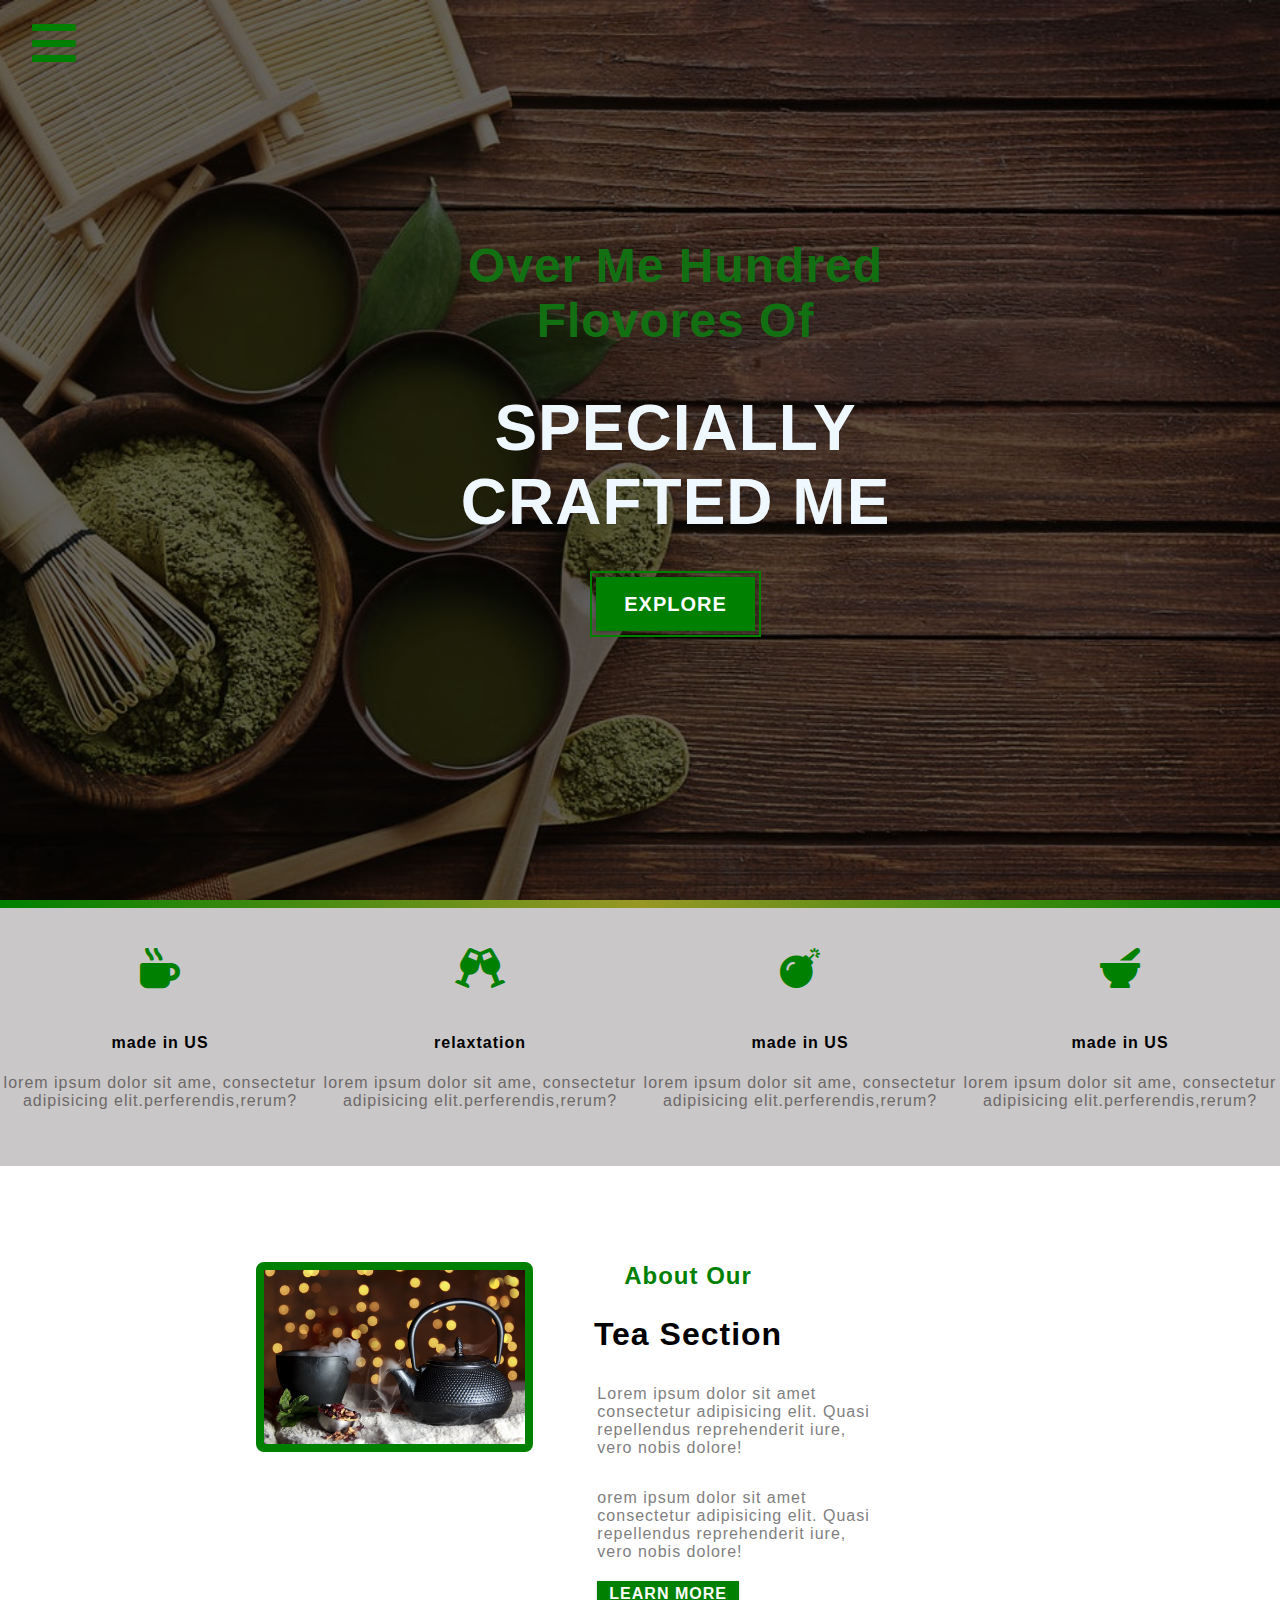
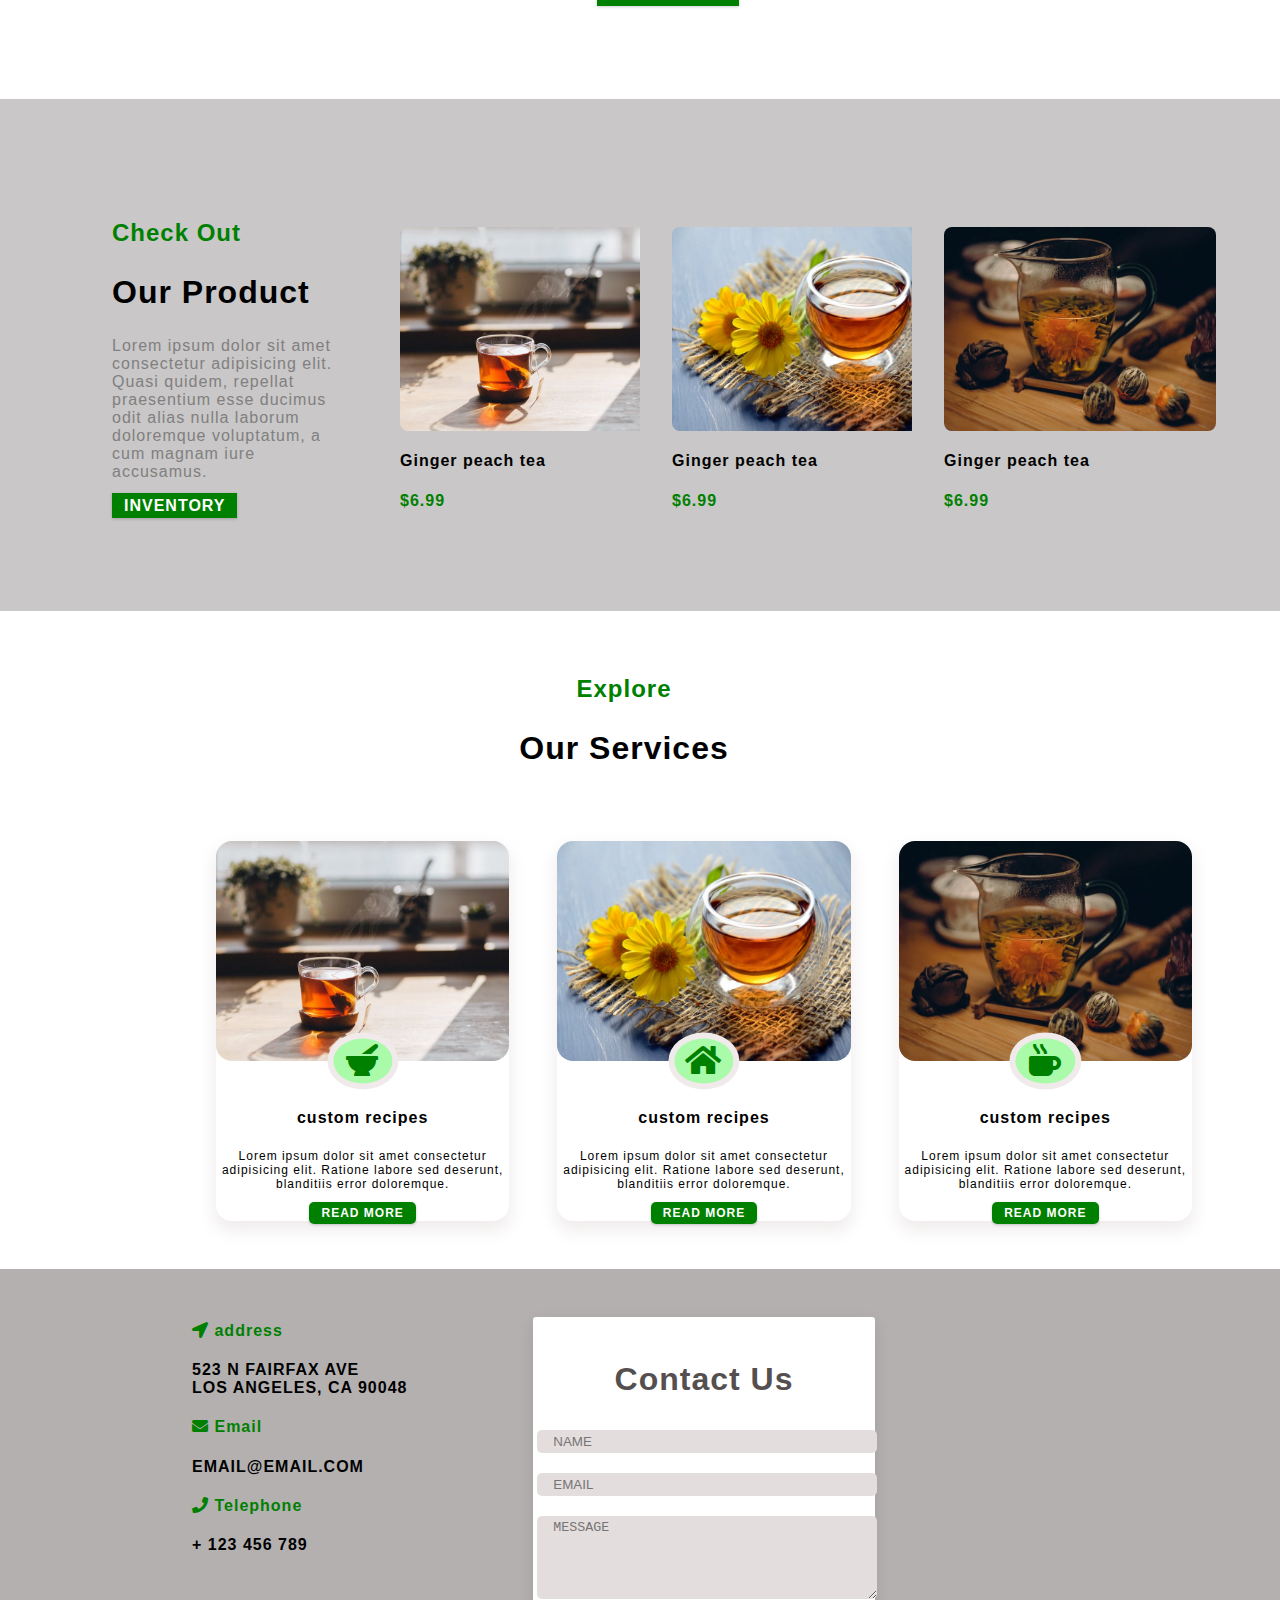
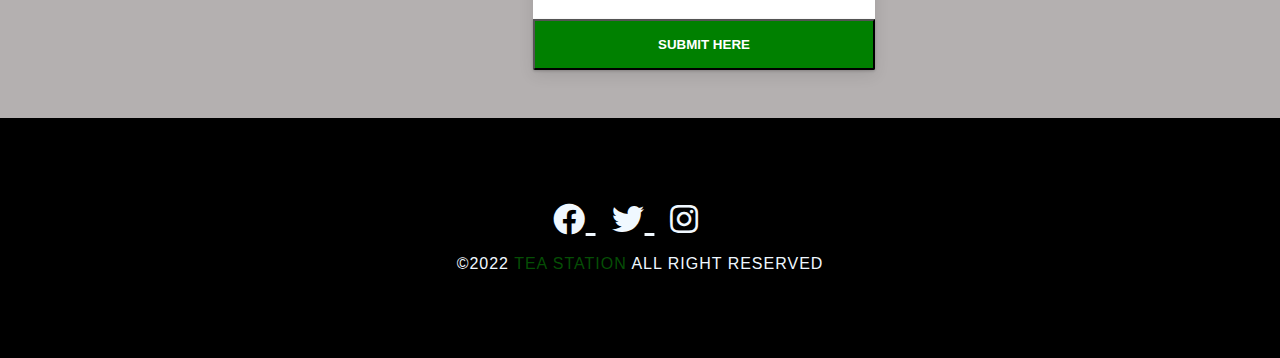
<file: index.html>
<!DOCTYPE html>
<html lang="en">
<head>
    <meta charset="UTF-8">
    <meta http-equiv="X-UA-Compatible" content="IE=edge">
    <meta name="viewport" content="width=device-width, initial-scale=1.0">
    <title>Tea|| Station product</title>
    <link rel="stylesheet" href="https://pro.fontawesome.com/releases/v5.10.0/css/all.css" integrity="sha384-AYmEC3Yw5cVb3ZcuHtOA93w35dYTsvhLPVnYs9eStHfGJvOvKxVfELGroGkvsg+p" crossorigin="anonymous"/>
    <link href="https://cdnjs.cloudflare.com/ajax/libs/font-awesome/5.13.0/css/all.min.css" rel="stylesheet">
    <link rel="stylesheet" href="css/style.css">
</head>
<body>
   <!-- navabr -->
   
   <div id="nav-btn" class="nav-btn">
       <span class="slide">
        <a href="#" onclick="openBtn()">
           <i class ="fas fa-bars"></i></a>
       </span >
       <nav id="navbar"class="navbar">
        
         <a href="#"  class="close" onclick="closeBtn()">
            <i class ="fas fa-times"></i></a>
        <ul class="nav-link">
            <li><a href="index.html" class="navlinks">home</a></li>
            <li><a href="skill.html" class="navlinks">skill</a></li>
            <li><a href="about.html" class="navlinks">about</a></li>
            <li><a href="product.html" class="navlinks">product</a></li>
        </ul>

       </nav>
   </div>
  
    <!-- end of navbar -->

    <!-- header -->
    <header>
        <div class="header">
           <div class="banner">
                <h2>over me hundred<br> flovores of</h2>
                <h1>SPECIALLY<br>
                CRAFTED ME</h1>
                <a href="skill.html" class="btn banner-btn">explore</a>
           </div>
        </div>
    </header>
</div>
    <!-- end of header -->
    <div class="content-divider"></div>

    <!-- skill section -->
    <section class="skills clearfix">
        <article class="skill">
            <span class="skill-icon">
                <i class ="fas fa-mug-hot"></i>
            </span>
                <h4 class="skill-title">made in US</h4>
                <p class="skill-text">lorem ipsum dolor sit ame,
                    consectetur adipisicing elit.perferendis,rerum?
                </p>
            
        </article>
        <article class="skill">
            <span class="skill-icon">
                <i class ="fas fa-glass-cheers"></i>
            </span>
                <h4 class="skill-title">relaxtation</h4>
                <p class="skill-text">lorem ipsum dolor sit ame,
                    consectetur adipisicing elit.perferendis,rerum?
                </p>
           
        </article>
        <article class="skill">
            <span class="skill-icon">
                <i class ="fas fa-bomb"></i>
            </span>
                <h4 class="skill-title">made in US</h4>
                <p class="skill-text">lorem ipsum dolor sit ame,
                    consectetur adipisicing elit.perferendis,rerum?
                </p>
            
        </article>
        <article class="skill">
            <span class="skill-icon">
                <i class ="fas fa-mortar-pestle"></i>
            </span>
                <h4 class="skill-title">made in US</h4>
                <p class="skill-text">lorem ipsum dolor sit ame,
                    consectetur adipisicing elit.perferendis,rerum?
                </p>
           
        </article>
    </section>
    <!-- end skill section -->
<!-- about -->
<section>
    <div class="section-center">
        <!-- about img -->
        <aritcle class="about-image">
            <div class="about-picture-container">
                <img src="img/about-bcg.jpeg" alt="tea kettle " class="about-picture">
            </div>
        </aritcle>
        <aritcle class="about-info">
            <div class="section-title">
                <h3>about our</h3>
                <h2>tea section</h2>
                
            </div> 
             <p class="title-text">Lorem ipsum dolor sit amet consectetur adipisicing elit.
                 Quasi repellendus reprehenderit iure, vero nobis dolore!</p>
            <p class="title-text">orem ipsum dolor sit amet consectetur adipisicing elit. 
                Quasi repellendus reprehenderit iure, vero nobis dolore!</p>
                <a href="about.html" class="btn">learn more</a>
        </aritcle>
    </div>
</section>
<!-- end about -->
<!-- product -->
<section class="product">
    <div class="section-center1">
        <article class="product-info">
          <div class="checkout">
              <h3>check out</h3>
              <h2>our product</h2>
          </div>
          <p class="product-text">Lorem ipsum dolor sit amet consectetur adipisicing elit. Quasi quidem, repellat praesentium esse ducimus odit alias nulla laborum doloremque voluptatum, a cum magnam iure accusamus.</p>
          <a href="product.html" class="btn">inventory</a>
        </article>
        <article class="product-inventory">
            <div class="product">
                <img src="img/product-1.jpeg" alt="not found" class="product-picture">
                <h4 class=product-title>Ginger peach tea</h4>
                <h4 class="product-price">$6.99</h4>
            </div>
            <div class="product">
                <img src="img/product-2.jpeg" alt="not found"class="product-picture">
                <h4 class=product-title>Ginger peach tea</h4>
                <h4 class="product-price">$6.99</h4>
            </div>
            <div class="product">
                <img src="img/product-3.jpeg" alt="not found"class="product-picture" >
                <h4 class=product-title>Ginger peach tea</h4>
                <h4 class="product-price">$6.99</h4>
            </div>



        </article>
    </div>

</section>
<!-- end of product -->

<!-- services -->
<section class="class">
    <div class="section-title">
        <h3>
            explore
        </h3>
        <h2>our services</h2>
    </div>
<div class="section-center">
    <article class="service-card">
        <div class="service-img-container">
            <img src="img/product-1.jpeg" alt="not found" class="single-service">
            <span class="service-icon">
                <i class="fas fa-mortar-pestle fa-fw"></i>
            </span>
         </div>
         <div class="service-info">
             <h4>custom recipes</h4>
             <p>
                Lorem ipsum dolor sit amet consectetur adipisicing elit. Ratione labore sed deserunt, blanditiis error doloremque.
             </p>
             <a href="product.html" class="btn service-btn">read more</a>
         </div>
    </article>
    <article class="service-card">
        <div class="service-img-container">
            <img src="img/product-2.jpeg" alt="not found" class="single-service">
            <span class="service-icon">
                <i class="fas fa-home fa-fw"></i>
            </span>
         </div>
         <div class="service-info">
             <h4>custom recipes</h4>
             <p>
                Lorem ipsum dolor sit amet consectetur adipisicing elit. Ratione labore sed deserunt, blanditiis error doloremque.
             </p>
             <a href="product.html" class="btn service-btn">read more</a>
         </div>
    </article>
    <article class="service-card">
        <div class="service-img-container">
            <img src="img/product-3.jpeg" alt="not found" class="single-service">
            <span class="service-icon">
                <i class="fas fa-mug-hot fa-fw"></i>
            </span >
         </div>
         <div class="service-info">
             <h4>custom recipes</h4>
             <p>
                Lorem ipsum dolor sit amet consectetur adipisicing elit. Ratione labore sed deserunt, blanditiis error doloremque.
             </p>
             <a href="product.html" class="btn service-btn">read more</a>
         </div>
    </article>
</div>
</section>
<!-- end of service -->
<!-- contact from -->
<section class="contact">
    <div class="section-center">
        <article class="contact-info">
            <div class="contact-item">
                <h4 class="contact-title">
                    <span class="contact-icon">
                        <i class="fas fa-location-arrow"></i>
                    </span>address</h4>
                    <h4 class="contact-text">
                        523 N FAIRFAX AVE
                        <br>LOS ANGELES, CA 90048
                    </h4>
            </div>
            <div class="contact-item">
                <h4 class="contact-title">
                    <span class="contact-icon">
                        <i class="fas fa-envelope"></i>
                    </span>Email</h4>
                    <h4 class="contact-text">
                        EMAIL@EMAIL.COM
                    </h4>
            </div>
            <div class="contact-item">
                <h4 class="contact-title">
                    <span class="contact-icon">
                        <i class="fas fa-phone"></i>
                    </span>Telephone</h4>
                    <h4 class="contact-text">
                        + 123 456 789
                    </h4>
            </div>

        </article>
        <article class="contact-form">
            <h3>contact us</h3>
            <form >
                <div class="form-group">
                    <input type="text" placeholder="name" class="form-control" name="name">
                    <input type="email" placeholder="email" class="form-control" name="email">
                    <textarea name="message" placeholder="message" class="form-control" rows="5"></textarea>
                </div>
                <button type="submit" class="submit-btn btn">submit here</button>
            </form>
            
        </article>
    </div>
</section>
    <!-- footer -->
    <footer class="page-footer">
        <div class="footer-center">
        <div class="social-icons">
            <a href="#" class="social-icon">
                <i class="fab fa-facebook"></i>
            </a>
            <a href="#" class="social-icon">
                <i class="fab fa-twitter"></i>
            </a>
            <a href="#" class="social-icon">
                <i class="fab fa-instagram"></i>
            </a>
        </div>
        <p> &copy;<span id="date">2022</span>
        <span class="footer-logo">TEA STATION</span> ALL RIGHT RESERVED</p>
    </div>
    </footer>
    <script src="app.js"></script>
</body>
</html>
</file>
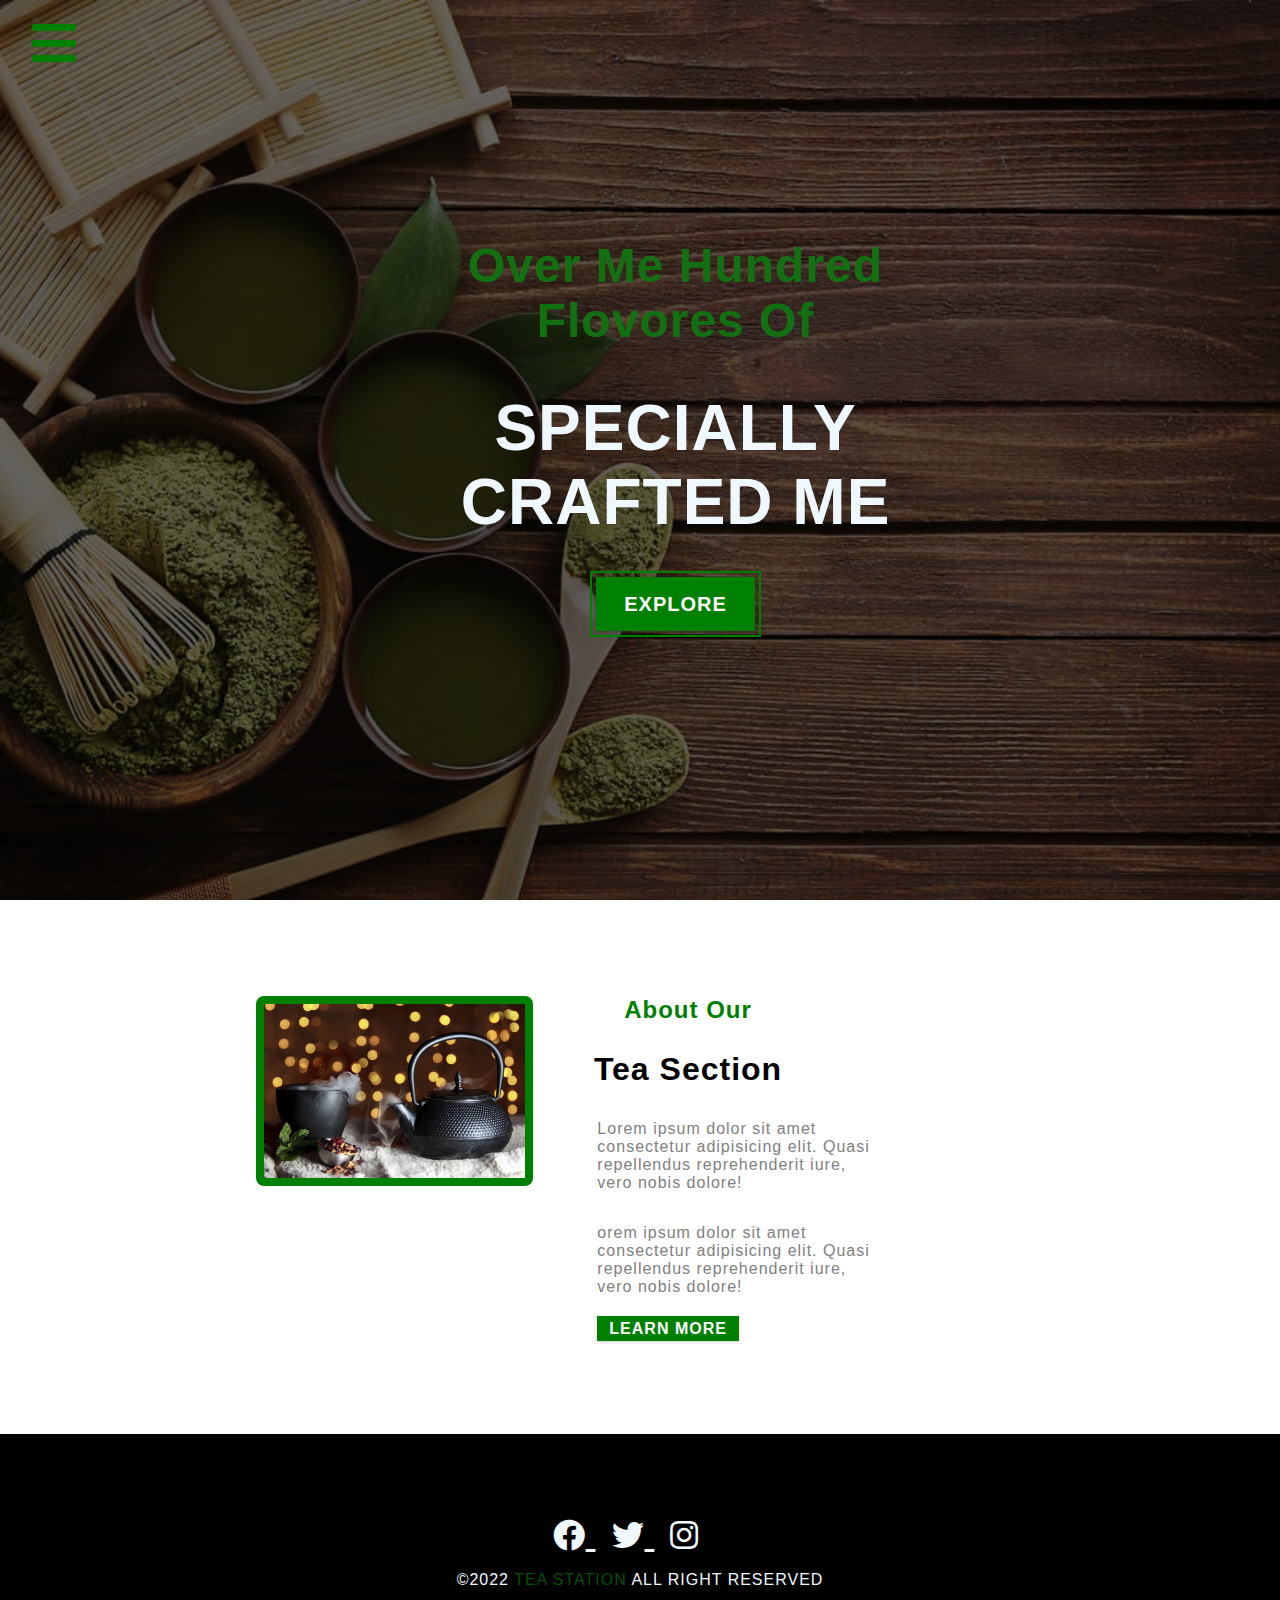
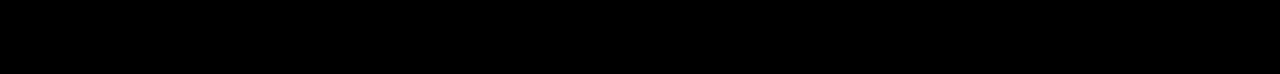
<file: about.html>
<!DOCTYPE html>
<html lang="en">
<head>
    <meta charset="UTF-8">
    <meta http-equiv="X-UA-Compatible" content="IE=edge">
    <meta name="viewport" content="width=device-width, initial-scale=1.0">
    <title>Tea||  About</title>
    <link rel="stylesheet" href="https://pro.fontawesome.com/releases/v5.10.0/css/all.css" integrity="sha384-AYmEC3Yw5cVb3ZcuHtOA93w35dYTsvhLPVnYs9eStHfGJvOvKxVfELGroGkvsg+p" crossorigin="anonymous"/>
    <link href="https://cdnjs.cloudflare.com/ajax/libs/font-awesome/5.13.0/css/all.min.css" rel="stylesheet">
    <link rel="stylesheet" href="css/style.css">
</head>
<body>
   <!-- navabr -->
   
   <div id="nav-btn" class="nav-btn">
       <span class="slide">
        <a href="#" onclick="openBtn()">
           <i class ="fas fa-bars"></i></a>
       </span >
       <nav id="navbar"class="navbar">
        
         <a href="#"  class="close" onclick="closeBtn()">
            <i class ="fas fa-times"></i></a>
        <ul class="nav-link">
            <li><a href="index.html" class="navlinks">home</a></li>
            <li><a href="skill.html" class="navlinks">skill</a></li>
            <li><a href="about.html" class="navlinks">about</a></li>
            <li><a href="product.html" class="navlinks">product</a></li>
        </ul>

       </nav>
   </div>
  
    <!-- end of navbar -->

    <!-- header -->
    <header>
        <div class="header">
           <div class="banner">
                <h2>over me hundred<br> flovores of</h2>
                <h1>SPECIALLY<br>
                CRAFTED ME</h1>
                <a href="sills.html" class="btn banner-btn">explore</a>
           </div>
        </div>
    </header>
</div>
    <!-- end of header -->
   

    
<!-- about -->
<section>
    <div class="section-center">
        <!-- about img -->
        <aritcle class="about-image">
            <div class="about-picture-container">
                <img src="img/about-bcg.jpeg" alt="tea kettle " class="about-picture">
            </div>
        </aritcle>
        <aritcle class="about-info">
            <div class="section-title">
                <h3>about our</h3>
                <h2>tea section</h2>
                
            </div> 
             <p class="title-text">Lorem ipsum dolor sit amet consectetur adipisicing elit.
                 Quasi repellendus reprehenderit iure, vero nobis dolore!</p>
            <p class="title-text">orem ipsum dolor sit amet consectetur adipisicing elit. 
                Quasi repellendus reprehenderit iure, vero nobis dolore!</p>
                <a href="about.html" class="btn">learn more</a>
        </aritcle>
    </div>
</section>
<!-- end about -->

    <!-- footer -->
    <footer class="page-footer">
        <div class="footer-center">
        <div class="social-icons">
            <a href="#" class="social-icon">
                <i class="fab fa-facebook"></i>
            </a>
            <a href="#" class="social-icon">
                <i class="fab fa-twitter"></i>
            </a>
            <a href="#" class="social-icon">
                <i class="fab fa-instagram"></i>
            </a>
        </div>
        <p> &copy;<span id="date">2022</span>
        <span class="footer-logo">TEA STATION</span> ALL RIGHT RESERVED</p>
    </div>
    </footer>
    <script src="app.js"></script>
</body>
</html>
</file>
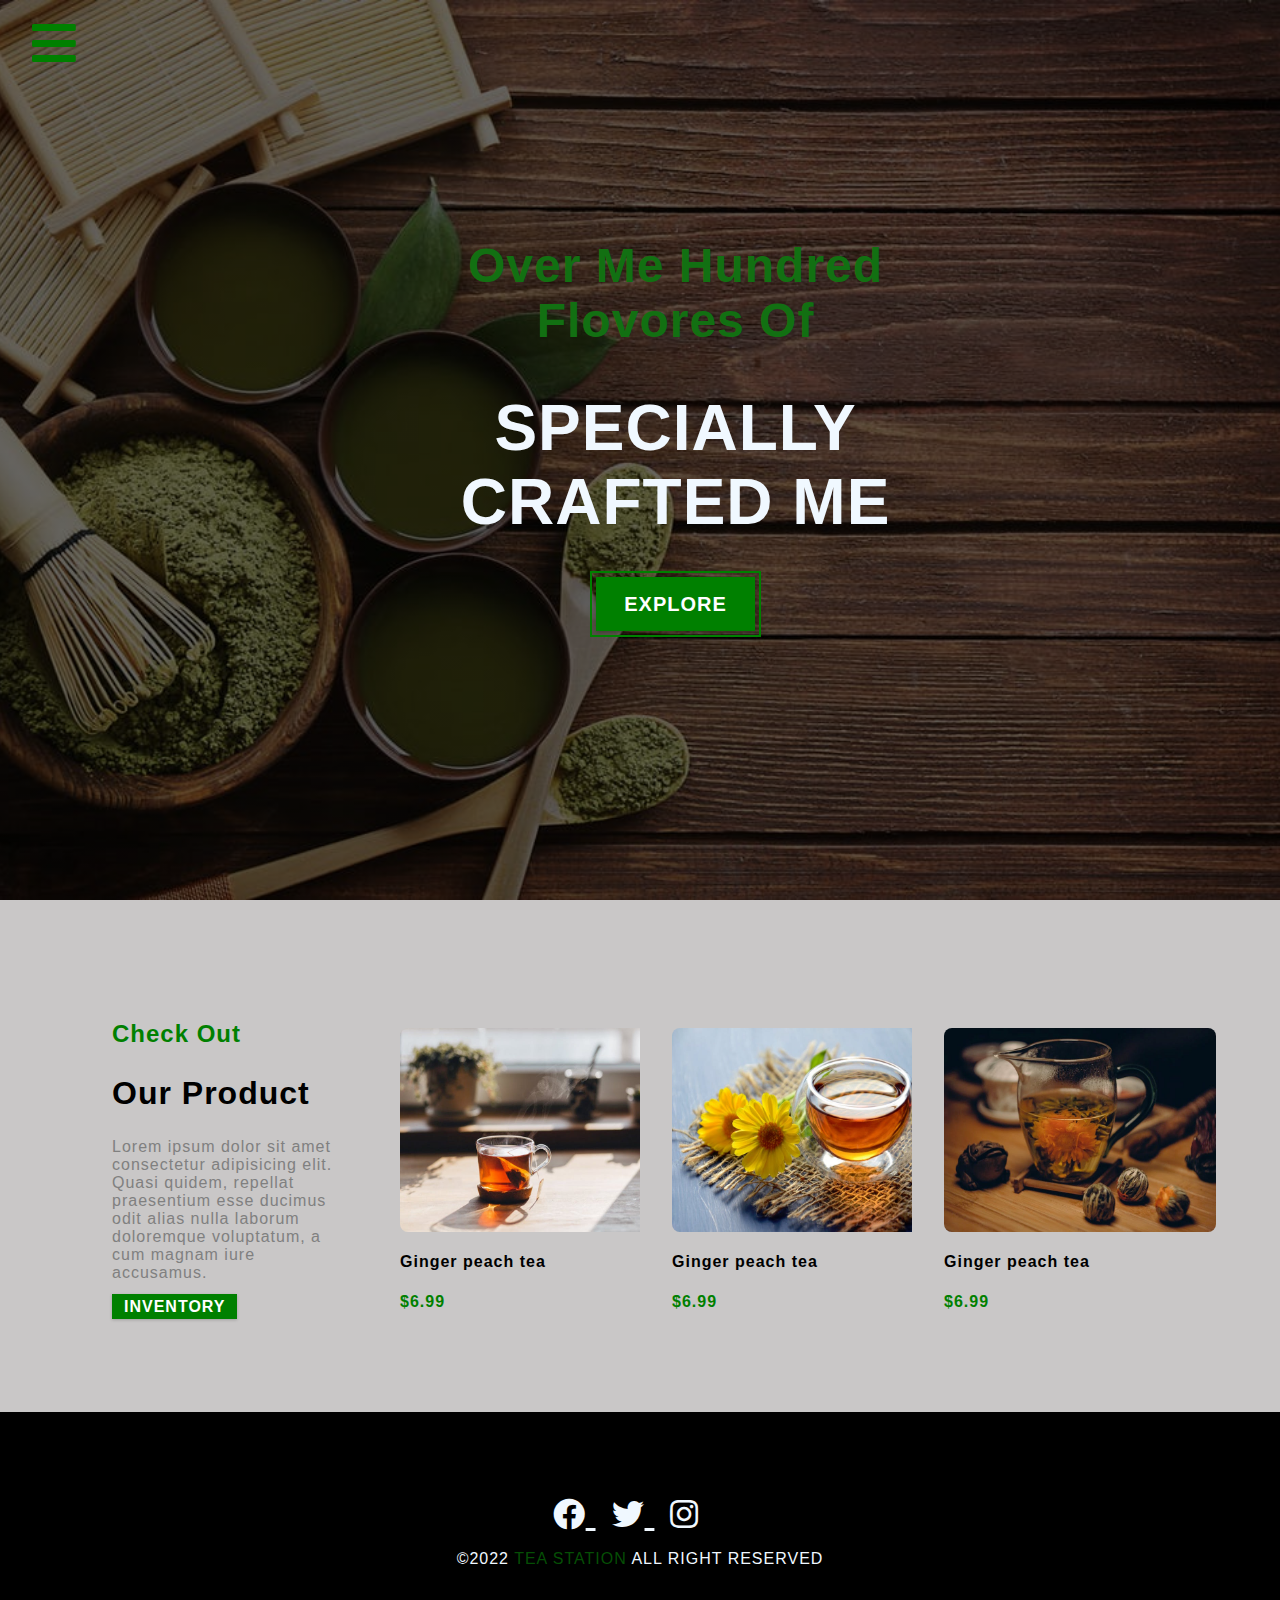
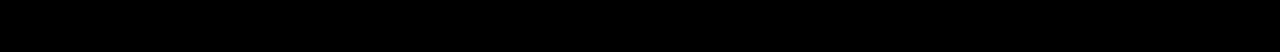
<file: product.html>
<!DOCTYPE html>
<html lang="en">
<head>
    <meta charset="UTF-8">
    <meta http-equiv="X-UA-Compatible" content="IE=edge">
    <meta name="viewport" content="width=device-width, initial-scale=1.0">
    <title>Tea|| Station product</title>
    <link rel="stylesheet" href="https://pro.fontawesome.com/releases/v5.10.0/css/all.css" integrity="sha384-AYmEC3Yw5cVb3ZcuHtOA93w35dYTsvhLPVnYs9eStHfGJvOvKxVfELGroGkvsg+p" crossorigin="anonymous"/>
    <link href="https://cdnjs.cloudflare.com/ajax/libs/font-awesome/5.13.0/css/all.min.css" rel="stylesheet">
    <link rel="stylesheet" href="css/style.css">
</head>
<body>
   <!-- navabr -->
   
   <div id="nav-btn" class="nav-btn">
       <span class="slide">
        <a href="#" onclick="openBtn()">
           <i class ="fas fa-bars"></i></a>
       </span >
       <nav id="navbar"class="navbar">
        
         <a href="#"  class="close" onclick="closeBtn()">
            <i class ="fas fa-times"></i></a>
        <ul class="nav-link">
            <li><a href="index.html" class="navlinks">home</a></li>
            <li><a href="skill.html" class="navlinks">skill</a></li>
            <li><a href="about.html" class="navlinks">about</a></li>
            <li><a href="product.html" class="navlinks">product</a></li>
        </ul>

       </nav>
   </div>
  
    <!-- end of navbar -->

    <!-- header -->
    <header>
        <div class="header">
           <div class="banner">
                <h2>over me hundred<br> flovores of</h2>
                <h1>SPECIALLY<br>
                CRAFTED ME</h1>
                <a href="sills.html" class="btn banner-btn">explore</a>
           </div>
        </div>
    </header>
</div>
    <!-- end of header -->
      

<!-- product -->
<section class="product">
    <div class="section-center1">
        <article class="product-info">
          <div class="checkout">
              <h3>check out</h3>
              <h2>our product</h2>
          </div>
          <p class="product-text">Lorem ipsum dolor sit amet consectetur adipisicing elit. Quasi quidem, repellat praesentium esse ducimus odit alias nulla laborum doloremque voluptatum, a cum magnam iure accusamus.</p>
          <a href="product.html" class="btn">inventory</a>
        </article>
        <article class="product-inventory">
            <div class="product">
                <img src="img/product-1.jpeg" alt="not found" class="product-picture">
                <h4 class=product-title>Ginger peach tea</h4>
                <h4 class="product-price">$6.99</h4>
            </div>
            <div class="product">
                <img src="img/product-2.jpeg" alt="not found"class="product-picture">
                <h4 class=product-title>Ginger peach tea</h4>
                <h4 class="product-price">$6.99</h4>
            </div>
            <div class="product">
                <img src="img/product-3.jpeg" alt="not found"class="product-picture" >
                <h4 class=product-title>Ginger peach tea</h4>
                <h4 class="product-price">$6.99</h4>
            </div>



        </article>
    </div>

</section>
<!-- end of product -->


    <!-- footer -->
    <footer class="page-footer">
        <div class="footer-center">
        <div class="social-icons">
            <a href="#" class="social-icon">
                <i class="fab fa-facebook"></i>
            </a>
            <a href="#" class="social-icon">
                <i class="fab fa-twitter"></i>
            </a>
            <a href="#" class="social-icon">
                <i class="fab fa-instagram"></i>
            </a>
        </div>
        <p> &copy;<span id="date">2022</span>
        <span class="footer-logo">TEA STATION</span> ALL RIGHT RESERVED</p>
    </div>
    </footer>
    <script src="app.js"></script>
</body>
</html>
</file>
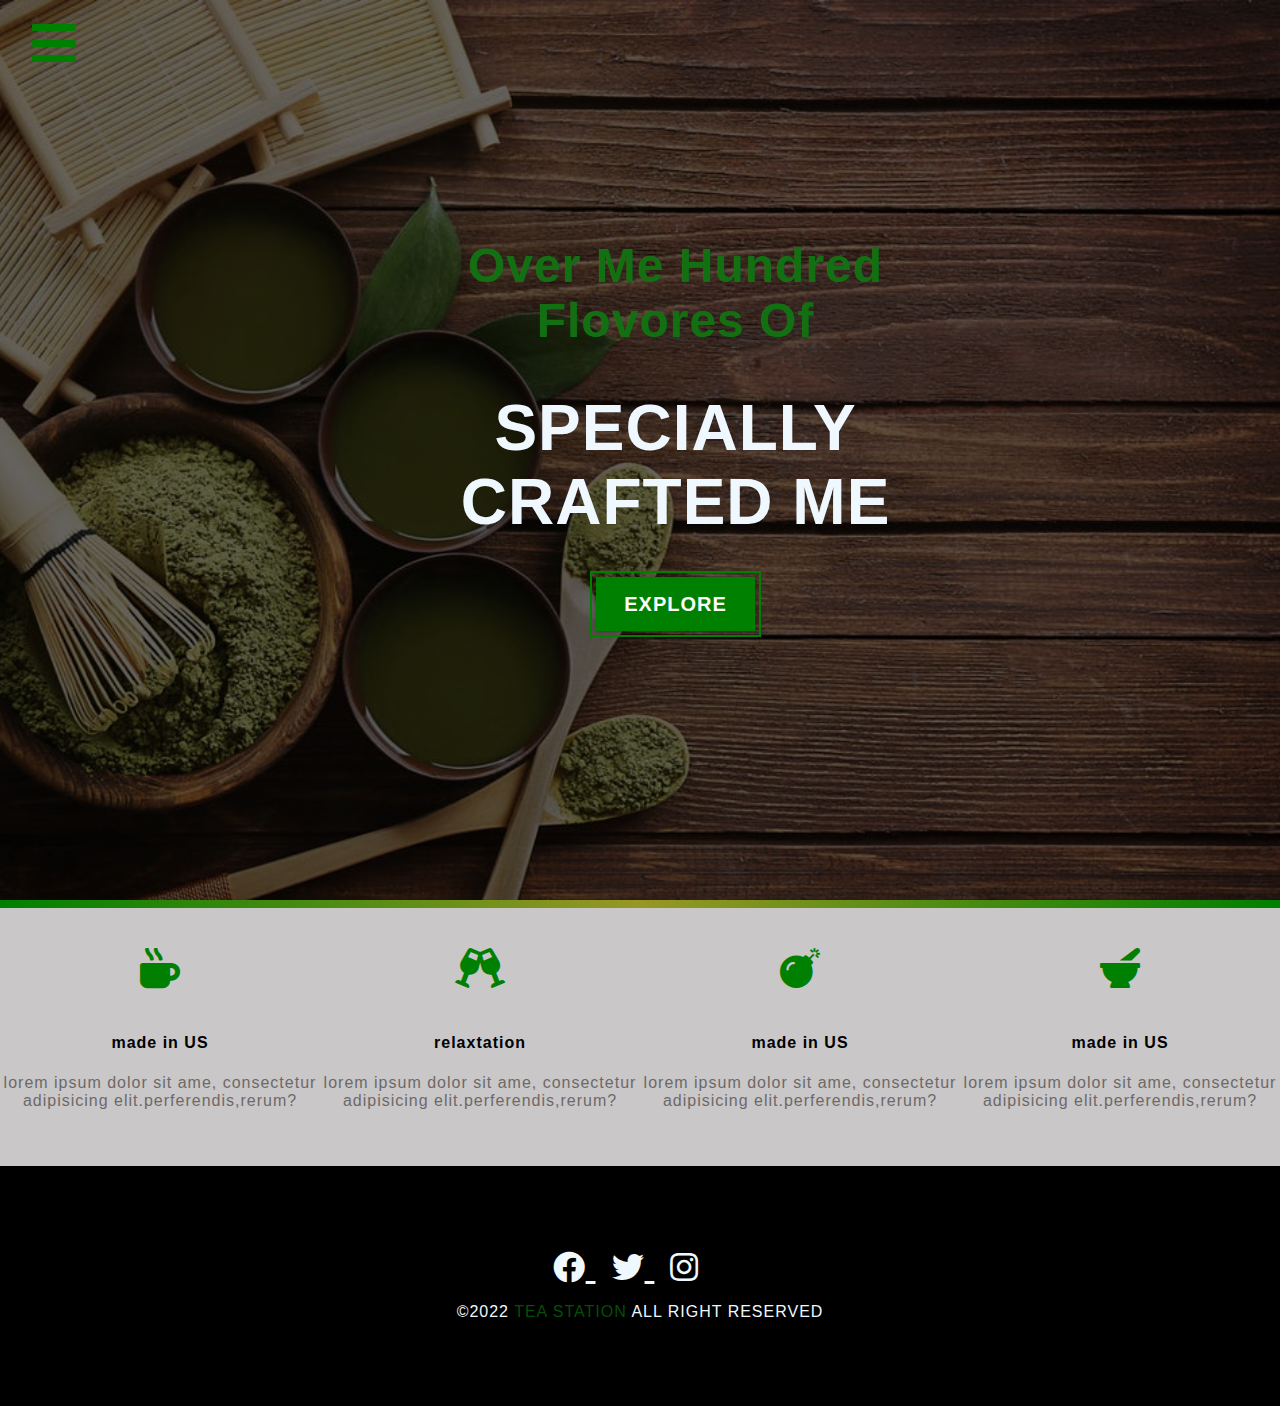
<file: skill.html>
<!DOCTYPE html>
<html lang="en">
<head>
    <meta charset="UTF-8">
    <meta http-equiv="X-UA-Compatible" content="IE=edge">
    <meta name="viewport" content="width=device-width, initial-scale=1.0">
    <title>Tea|| Station product</title>
    <link rel="stylesheet" href="https://pro.fontawesome.com/releases/v5.10.0/css/all.css" integrity="sha384-AYmEC3Yw5cVb3ZcuHtOA93w35dYTsvhLPVnYs9eStHfGJvOvKxVfELGroGkvsg+p" crossorigin="anonymous"/>
    <link href="https://cdnjs.cloudflare.com/ajax/libs/font-awesome/5.13.0/css/all.min.css" rel="stylesheet">
    <link rel="stylesheet" href="css/style.css">
</head>
<body>
   <!-- navabr -->
   
   <div id="nav-btn" class="nav-btn">
       <span class="slide">
        <a href="#" onclick="openBtn()">
           <i class ="fas fa-bars"></i></a>
       </span >
       <nav id="navbar"class="navbar">
        
         <a href="#"  class="close" onclick="closeBtn()">
            <i class ="fas fa-times"></i></a>
        <ul class="nav-link">
            <li><a href="index.html" class="navlinks">home</a></li>
            <li><a href="skill.html" class="navlinks">skill</a></li>
            <li><a href="about.html" class="navlinks">about</a></li>
            <li><a href="product.html" class="navlinks">product</a></li>
        </ul>

       </nav>
   </div>
  
    <!-- end of navbar -->

    <!-- header -->
    <header>
        <div class="header">
           <div class="banner">
                <h2>over me hundred<br> flovores of</h2>
                <h1>SPECIALLY<br>
                CRAFTED ME</h1>
                <a href="sills.html" class="btn banner-btn">explore</a>
           </div>
        </div>
    </header>
</div>
    <!-- end of header -->
    <div class="content-divider"></div>

    <!-- skill section -->
    <section class="skills clearfix">
        <article class="skill">
            <span class="skill-icon">
                <i class ="fas fa-mug-hot"></i>
            </span>
                <h4 class="skill-title">made in US</h4>
                <p class="skill-text">lorem ipsum dolor sit ame,
                    consectetur adipisicing elit.perferendis,rerum?
                </p>
            
        </article>
        <article class="skill">
            <span class="skill-icon">
                <i class ="fas fa-glass-cheers"></i>
            </span>
                <h4 class="skill-title">relaxtation</h4>
                <p class="skill-text">lorem ipsum dolor sit ame,
                    consectetur adipisicing elit.perferendis,rerum?
                </p>
           
        </article>
        <article class="skill">
            <span class="skill-icon">
                <i class ="fas fa-bomb"></i>
            </span>
                <h4 class="skill-title">made in US</h4>
                <p class="skill-text">lorem ipsum dolor sit ame,
                    consectetur adipisicing elit.perferendis,rerum?
                </p>
            
        </article>
        <article class="skill">
            <span class="skill-icon">
                <i class ="fas fa-mortar-pestle"></i>
            </span>
                <h4 class="skill-title">made in US</h4>
                <p class="skill-text">lorem ipsum dolor sit ame,
                    consectetur adipisicing elit.perferendis,rerum?
                </p>
           
        </article>
    </section>
    <!-- end skill section -->


    <!-- footer -->
    <footer class="page-footer">
        <div class="footer-center">
        <div class="social-icons">
            <a href="#" class="social-icon">
                <i class="fab fa-facebook"></i>
            </a>
            <a href="#" class="social-icon">
                <i class="fab fa-twitter"></i>
            </a>
            <a href="#" class="social-icon">
                <i class="fab fa-instagram"></i>
            </a>
        </div>
        <p> &copy;<span id="date">2022</span>
        <span class="footer-logo">TEA STATION</span> ALL RIGHT RESERVED</p>
    </div>
    </footer>
    <script src="app.js"></script>
</body>
</html>
</file>
<file: css/style.css>
body{
    /* overflow-x: hidden; */
    font-family: sans-serif;
    margin: 0;
    letter-spacing: 1px;
}
.nav-btn{
    /* z-index: -99; */
    margin: 1rem 2rem;
    z-index: 2;
    position: fixed;
    animation: bounce 2s ease ;
}
@keyframes bounce{
    0%{
        transform:scale(1)
    }
    50%{
        transform:scale(1.5)
    }
    100%{
        transform:scale(1)
    }
}
.navbar{
    height: 100%;
    width: 0;
    position: fixed;
    z-index: 1;
    top: 0;
    left: 0;
    background-color: rgb(194, 201, 194);
     opacity: 0.9;
    overflow-x: hidden;
    padding-top: 60px; 
} 
.navbar ul{
    list-style: none;
    font-size: 1.5rem;
    
   
}
.navbar ul li a{
    color: rgb(56, 56, 58);
    
}
.navlinks {
    text-decoration: none;
    text-transform: capitalize;
    padding: 0.25rem 1.5rem;
   
}
.navbar .close{
    position: absolute;
    top: 0;
    right: 20px;
    font-size: 2.5rem;
    color:rgb(223, 53, 146);
}
.slide a{
    font-size: 50px;
    color: green;
    /* position: fixed;
     */
   
    
}
.navbar .navlinks:hover{
   background: rgb(203, 243, 203);
   border-radius: 5px;
   transition: var(--transition);
}



/* 
header

*/

.header{
    min-height: 100vh;
    
    position: relative;
    overflow-x: hidden;
    background: linear-gradient(rgba(0, 0, 0, 0.6), rgba(0, 0, 0, 0.6)),url(../img/main-bcg.jpeg) center/cover no-repeat
    
   
    
}
@media screen and (min-width:567px) {
    .header{
        min-height: 100vh;
    }
    
}


/* 

footer

*/
.page-footer{
    height: 15rem;
    /* text-align: center; */
    background: black;
    color: aliceblue;
    display: flex;
    align-items: center;
    justify-content: center;
    
    
}
.page-footer p{
    margin-bottom: 0;
}
.footer-logo{
    color: rgb(5, 78, 5);
}
.social-icon{
    color: aliceblue;
     font-size: 2rem;
    /* margin-left: 2.5rem; */
    padding-left: 1rem;
}
.social-icons{
    margin-left: 5rem;
}

/* 

banner


*/
.banner{
    text-align: center;
    position: absolute;
    top: 20%;
    left: 27%;
    font-size: 1rem;
    
  
   
} 
.banner h2{
    color: rgb(18, 112, 18);
    font-family:  var(--ff-secondary);
    animation: slideFromRight 5s ease-in-out 1;
    text-transform: capitalize;
    font-family:'Lucida Sans', 'Lucida Sans Regular', 'Lucida Grande', 'Lucida Sans Unicode', Geneva, Verdana, sans-serif;
    
}
h1{
    color: aliceblue;
    animation: slideFromLeft 5s ease-in-out 1;
   
}
.btn{
    background: green;
    text-transform: uppercase;
    color: white;
    font-weight: 700;
    cursor: pointer;
    
    box-shadow: 0 1px 3px rgb(0 0 0 / 20%);

}
.btn:hover{
    background: rgb(115, 204, 115);
    color: green;
}
.banner-btn{
text-decoration: none;
outline: 0.125rem solid green;
outline-offset: 0.25rem;
font-size: 1.25rem;
padding: 1rem 1.75rem;
animation: show 5s ease-in-out 1;


}
@keyframes slideFromRight {
    0% {
      transform: translateX(1000px);
    }
    50% {
      transform: translateX(-200px);
    }
    75% {
      transform: translateX(50px);
    }
    100% {
      transform: translateX(0);
    }
  }
  @keyframes slideFromLeft {
    0% {
      transform: translateX(-1000px);
    }
    50% {
      transform: translateX(200px);
    }
    75% {
      transform: translateX(-50px);
    }
    100% {
      transform: translateX(0);
    }
  }
  @keyframes show {
    0% {
      transform: scale(2);
      opacity: 0;
    }
    100% {
      transform: scale(1);
      opacity: 1;
    }
  }
  
@media screen and (min-width:525px){
    .banner{
        top: 25%;
        left: 33%;
        font-size: 1rem;
        
    }
    
}
@media screen and (min-width:730px){
    .banner{
        top: 25%;
        left: 33%;
        font-size: 1.5rem;
        
    }
    
}
@media screen and (min-width:992px){
    .banner{
        top: 22%;
        left: 36%;
        font-size: 2rem;
        
    }
    
}
/* 
content-divider
*/
.content-divider{
    height: 0.5rem;
    background: linear-gradient(to left , green ,rgb(151, 151, 36), green);
}

/* 
skill section

*/
.skills{
    background: rgb(201, 199, 199);
}
.skill{
    padding: 2.5rem 0;
    text-align: center;
}
.skill p{
    color: rgb(109, 105, 105);
}
.skill-icon {
    font-size: 2.5rem;
    margin-bottom: 1.25rem;
    transition: var(--transition);
    display: inline-block;
    color: green;
}
.skill:hover{
    background: rgb(245, 241, 233);
    border-bottom:2px solid green;
   
}
.skill:hover ,.skill-icon{
    transform: translateY(-1.5px);
}
@media screen and (min-width:576px) {
    .skills{
        display: grid;
        grid-template-columns: 1fr 1fr;
    }
    
}
@media screen and (min-width:992px) {
    .skills{
        grid-template-columns: 1fr 1fr 1fr 1fr;
    }
    
}

/* 
about
*/
 .section-center{
    padding: 4rem 0;
    width: 80vw;
    max-width: 1200px;
}
 .about-image,.about-info{
    padding: 4rem 0 ;
   
}

.about-picture-container{
   
    border-radius: 0.5rem;
    overflow: hidden;
    border: 0.5rem solid green;
    max-width: 500px;
    margin-left: 4rem;
    
   
    
}
.about-picture{
    width: 100%;
    display: block;
    transition: var(--mainTransition); 
    
}
.about-picture-container:hover .about-picture {
    opacity: 0.9;
    transform: scale(1.1);
  }
.section-title,.title-text{
    margin-left: 4rem;
    margin-top: 2rem;
    margin-bottom: 1.5rem;
}
.section-title h3{
   color: green;
   
   text-transform: capitalize;
   font-family:'Lucida Sans', 'Lucida Sans Regular', 'Lucida Grande', 'Lucida Sans Unicode', Geneva, Verdana, sans-serif;
    
}
.section-title h2{
    color: black;
    text-transform: capitalize;
    
}
.title-text{
    font-size: 0.75rem;
    color: grey;
}
.about-info .btn{
    margin-left: 4rem;
    font-size: 1rem;
    padding: 0.25rem 0.75rem;
    text-decoration: none;
}
@media screen and (min-width:557px){
    .about-info{
        margin-top: -4rem;
    }
}
@media screen and (min-width:992px){
    .section-center{
        display: grid;
        grid-template-columns: 1fr 1fr;
        margin-left: 10rem;
       
    }
    .about-info{
        margin-top: -4rem;
    }
    .section-title{
        margin-top:-1rem;
    }
   
    .section-title h3{
        font-size: 1.5rem;

    }
    .section-title h2{
        font-size: 2rem;
        
    }
    .title-text{
        font-size: 1rem;

    }
    
}

/* product

*/
.product{
    background: rgb(201, 199, 199);
}
.section-center1{
    padding: 4rem 0;
    width: 90vw;
    max-width: 1200px;
}
.product-info{
    padding: 2rem ;

}
.checkout h3{
   color: green;
   font-size: 1.5rem;
   text-transform: capitalize;
   font-family:'Lucida Sans', 'Lucida Sans Regular', 'Lucida Grande', 'Lucida Sans Unicode', Geneva, Verdana, sans-serif;
    
}
.checkout h2{
    font-size: 2rem;
    text-transform: capitalize;
}   
.product-info p{
    font-size: 0.75rem;
    color: grey;


}
.product-text{
    max-width: 23rem;
}
.product-info .btn{
    font-size: 1rem;
    padding: 0.25rem 0.75rem;
    text-decoration: none;
}

.product .product-picture{
   
    border-radius: 0.5rem;
    overflow: hidden;
    /* border: 0.5rem solid green; */
    max-width: 26rem;
    margin-left: 2rem;
    
   
    
}
.product-title,.product-price{
    margin-left: 2rem;
}
.product-price{
    color: green;
}
.product-picture{
    width: 100%;
   
    display: block;
    transition: var(--mainTransition); 
    
}
@media screen and (min-width:557px) {

    .product .product-picture{
        min-width: 31rem;
        
    }
    .product-info p{
        font-size: 0.8rem;
    }  
    
}
@media screen and (min-width:776px){
    .product-inventory{
        display: grid;
        grid-template-columns: 1fr 1fr;
        
    }  
    .product .product-picture{
        min-width: 20rem;
    }
    .product-info p{
        font-size: 1rem;
    }
    
}
@media screen and (min-width:992px){
    .product-inventory{
        display: grid;
        grid-template-columns: 1fr 1fr 1fr;
        
    }  
    .product .product-picture{
        min-width: 17rem;
    }
    /* .product-text{
      max-width: 26rem;
    } */
    
}   
@media screen and (min-width:1200px){
    .section-center1{
        display: grid;
        grid-template-columns: 1fr 1fr 1fr 1fr;
        padding-left: 4rem ;
        margin-left: 1rem;
       
    }
    .product-inventory{
        min-width: 70%;
        margin-top: 4rem;
    }
    .product .product-picture{
        min-width: 15rem;
        /* padding: 1.5rem 1rem 0 1rem; */
    }
    
}
/* 
service
*/

.section-center{
    padding: 2rem;

}
.section-title{
    text-align: center;
    margin-top: 4rem;
    margin-left: -2rem;
   
   
   
}
.service-card{
   box-shadow: 0 8px 16px 2px rgba(180, 161, 161, 0.2);
   border-radius: 1rem;
  margin-bottom: 3rem;
  margin: 1rem 1.5rem;
}
.service-img-container{
    position: relative;
    
    
}
.service-info{
    text-align: center;
    margin-top: 3rem;
   
    
}

.single-service{
    width: 100%;
   
    display: block;
    transition: var(--mainTransition); 
    border-radius: 1rem;
}
.service-img{
   
        height: 17rem;
        object-fit: cover;
       
}
.service-icon {
    position: absolute;
    left: 50%;
    bottom: 0;
    font-size: 2rem;
    color: green;
    background:rgb(169, 250, 169);
    padding: 0.25rem 0.6rem;
    border-radius: 50%;
    transform: translate(-50%, 50%);
    border: 0.375rem solid rgb(241, 234, 234);
}
.service-btn{
    font-size: 0.75rem;
    padding: 0.25rem 0.75rem;
    text-decoration: none;
    border-radius: 5px;
    
}
.service-info p{
    font-size: 0.75rem;
   
}
@media screen and (min-width:700px) {
    .section-center{
        display: grid;
        grid-template-columns: 1fr 1fr ;
       
      
    }
    
    
}
@media screen and (min-width:992px) {
    .section-center{
        display: grid;
        grid-template-columns: 1fr 1fr 1fr ;
        
      
    }
   
    
}
/* 
    contact form
  
} */
.contact{
    background: rgb(180, 176, 176);
}

.contact-icon,.contact-title{
    color: green;
}
.contact-form {
    background:white;
    border-radius: 3px;
    text-align: center;
    box-shadow: 0 5px 15px rgb(0 0 0 / 10%);
    margin: 1rem 0;
    max-width: 35rem;
   
}
.contact-form h3{
    text-transform: capitalize;
    font-size: 2rem;
    color: rgb(85, 79, 79);
    padding-top: 0.75rem;

}
.form-control{
    width: 90%;
    display: block;
    padding: 0.25rem 1rem;
    margin-bottom: 1.25rem;
    background: rgb(228, 221, 221);
    text-transform: uppercase;
    border-radius: 5px;
    margin-left: 0.25rem;
    margin-right: 0.15rem;
    border: none;
    
}
.submit-btn {
    display: block;
    width: 100%;
    padding: 1rem;
    border-bottom-left-radius: 2px;
    border-bottom-right-radius: 2px;
}
</file>
